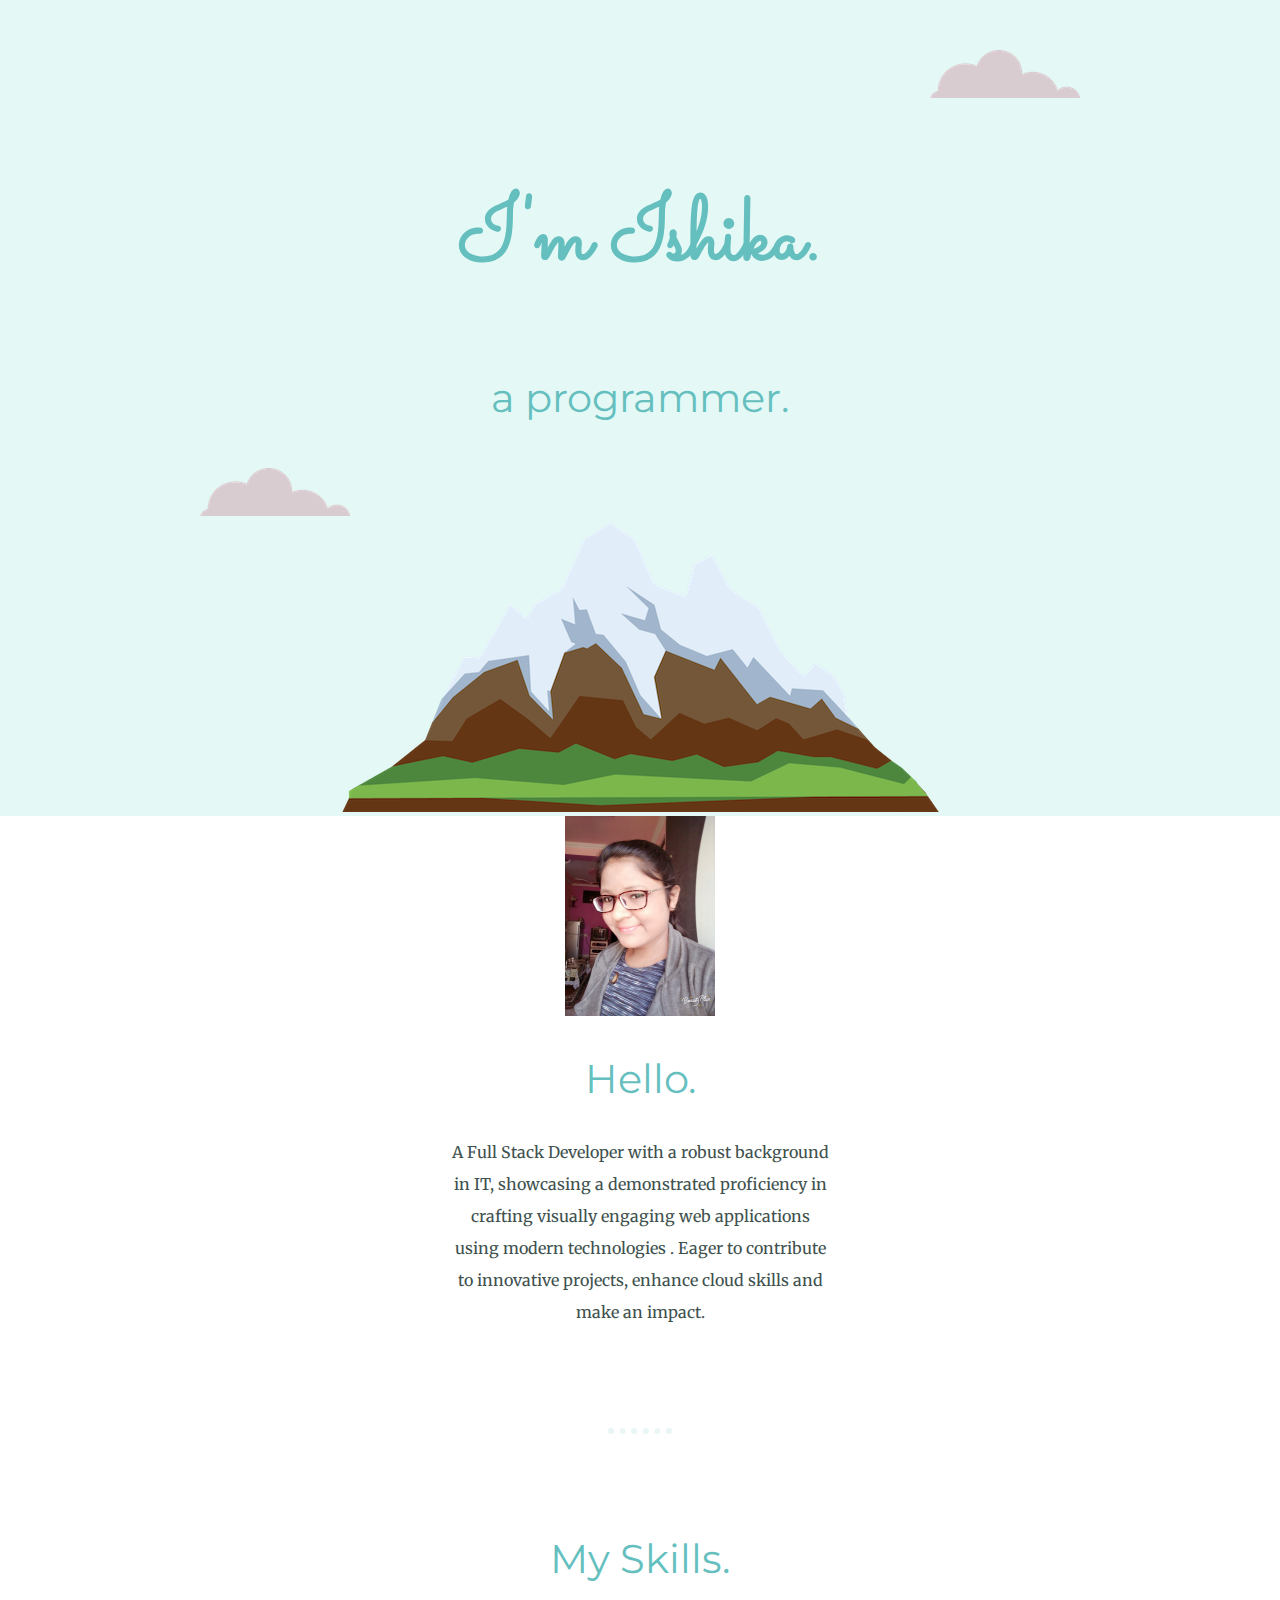
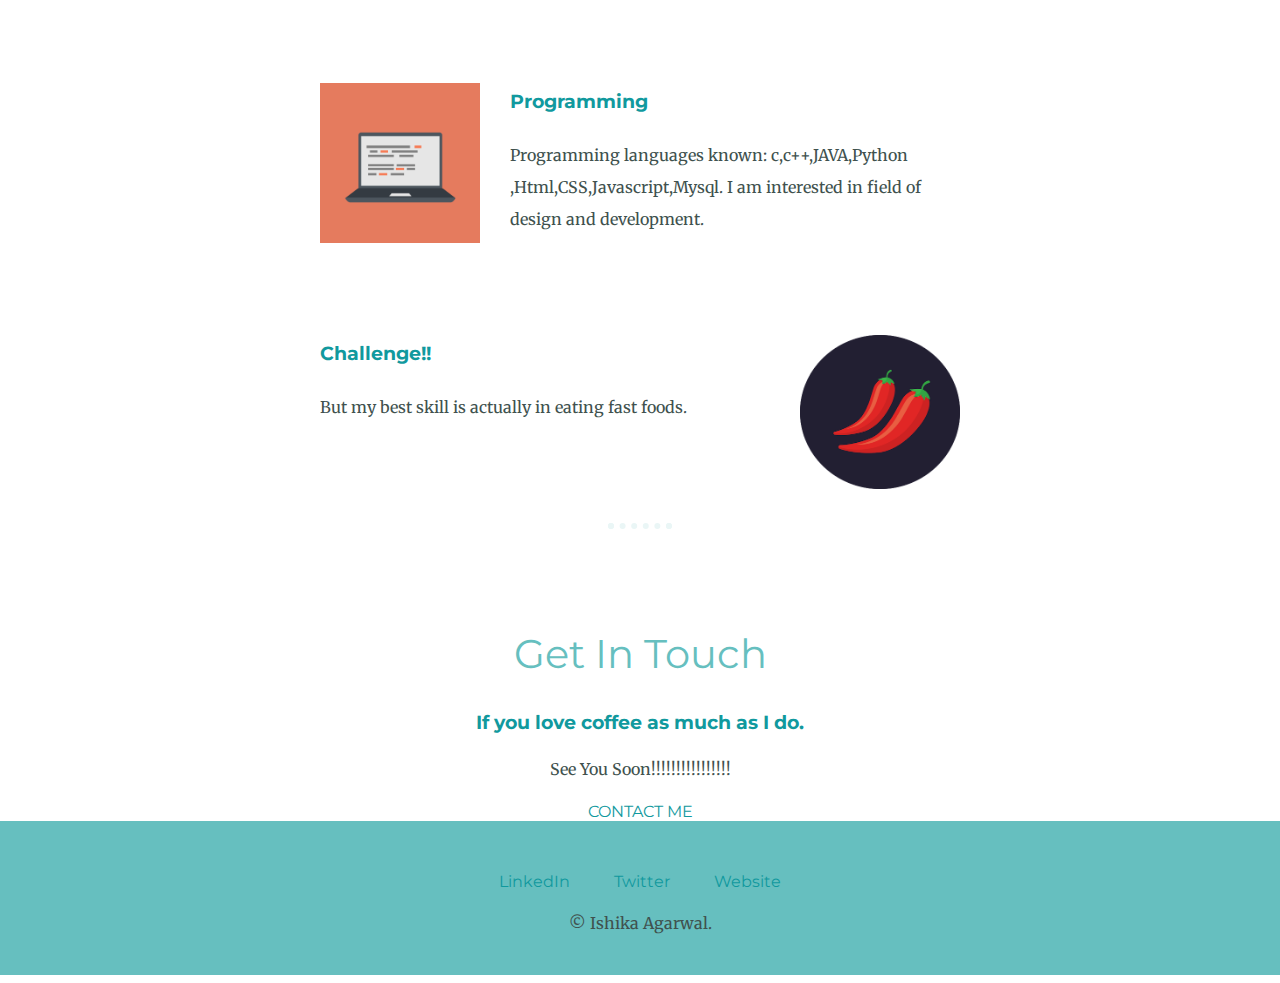
<file: personal_site-main/index.html>
<!DOCTYPE html>
<html lang="en" dir="ltr">

<head>
  <meta charset="utf-8">
  <title>IshikaAgarwal</title>
  <link rel="stylesheet" href="css/styles.css">
  <link rel="icon" href="favicon.ico">
  <link rel="preconnect" href="https://fonts.googleapis.com">
<link rel="preconnect" href="https://fonts.gstatic.com" crossorigin>
<link href="https://fonts.googleapis.com/css2?family=Merriweather&family=Montserrat&family=Sacramento&display=swap" rel="stylesheet">
</head>

<body>
  <div class="top-container">
    <img class="top-cloud" src="images/cloud.png" alt="cloud-img">
    <h1>I'm Ishika.</h1>
    <h2>
      a programmer.
    </h2>
    <img class="bottom-cloud" src=" images/cloud.png" alt="cloud-img">
    <img src="images/mountain.png" alt="mountain-img">
  </div>
  <div class="middle-container">
    <div class="profile">
   <img src="images\mine.jpg" height="200" alt="">
   <h2>Hello.</h2>
   <p class="intro">A Full Stack Developer with a robust background in IT, showcasing a demonstrated proficiency in crafting visually engaging web applications using modern technologies . Eager to contribute to innovative projects, enhance cloud skills and make an impact. 
  </p>
 </div>
 <hr>
 <div class="skills">
   <h2>My Skills.</h2>
   <div class="skill-row">
     <img class="img1" src="images\computer.png" alt="">
     <h3>Programming</h3>
     <p>Programming languages known: c,c++,JAVA,Python ,Html,CSS,Javascript,Mysql.
     I am interested in field of design and development.</p>
   </div>
   <div class="skill-row">
     <img class="img2" src="chillies.png" alt="">
     <h3>Challenge!!</h3>
     <p>But my best skill is actually in eating fast foods.</p>
   </div>
 </div>
 <hr>
 <div class="contact-me">
   <h2>Get In Touch</h2>
   <h3>If you love coffee as much as I do.</h3>
   <p>See You Soon!!!!!!!!!!!!!!!!</p>
   <a class="btn" href="mailto:name@email.com">CONTACT ME</a>
 </div>
  </div>
  <div class="bottom-container">
    <a class="footer-link" href="https://www.linkedin.com/">LinkedIn</a>
    <a class="footer-link" href="https://twitter.com/">Twitter</a>
    <a class="footer-link" href="https://www.appbrewery.co/">Website</a>
    <p>© Ishika Agarwal.</p>
  </div>

</body>

</html>
</file>
<file: personal_site-main/css/styles.css>
body{
  margin-top: 0;
  margin-right: 0;
  margin-left: 0;
  text-align: center;
  font-family: 'Merriweather',serif;
  color: #40514E;
}
h1{
  margin-left: auto;
  margin-right: auto;
  margin-top: 50px;
  margin-bottom: 0;
  font-family: 'Sacramento',cursive;
  font-size: 5.625rem;
  color: #66BFBF;
  line-height: 2;
  padding-bottom: 10px;
}
h2{
  font-family: 'Montserrat',sans-serif;
  font-size: 2.5rem;
  color: #66BFBF;
  font-weight: normal;
}
h3{
  font-family: 'Montserrat',sans-serif;
  color: #11999E;
}
hr{
  border: dotted #EAF6F6 6px;
  border-bottom: none;
  width: 4%;
  margin: 100px auto;
}
.img1{
  width: 25%;
  float: left;
  margin-right: 30px;
}
.img2{
  width: 25%;
  float: right;
  margin-left: 30px;
}
.intro{
  width: 30%;
  margin: auto;
}
p{
  line-height: 2;
}
.skill-row{
  width: 50%;
  margin: 100px auto 100px auto;
  text-align: left;
  line-height: 2;
}
.top-container{
  background-color: #E4F9F5;
  position: relative;
  padding-top: 100px;
}
.bottom-container{
  background-color: #66BFBF;
  padding: 50PX 0 20PX;
}
.top-cloud{
  position: absolute;
  right:200px;
  top:50px;
}
.bottom-cloud{
  position: absolute;
  left: 200px;
  bottom: 300px;
}
a{
  color: #11999E;
  font-family: 'Montserrat',sans-serif;
  text-decoration: none;
  margin: 10px 20px;
}
a:hover{
  color: #EAF6F6;

}
</file>
